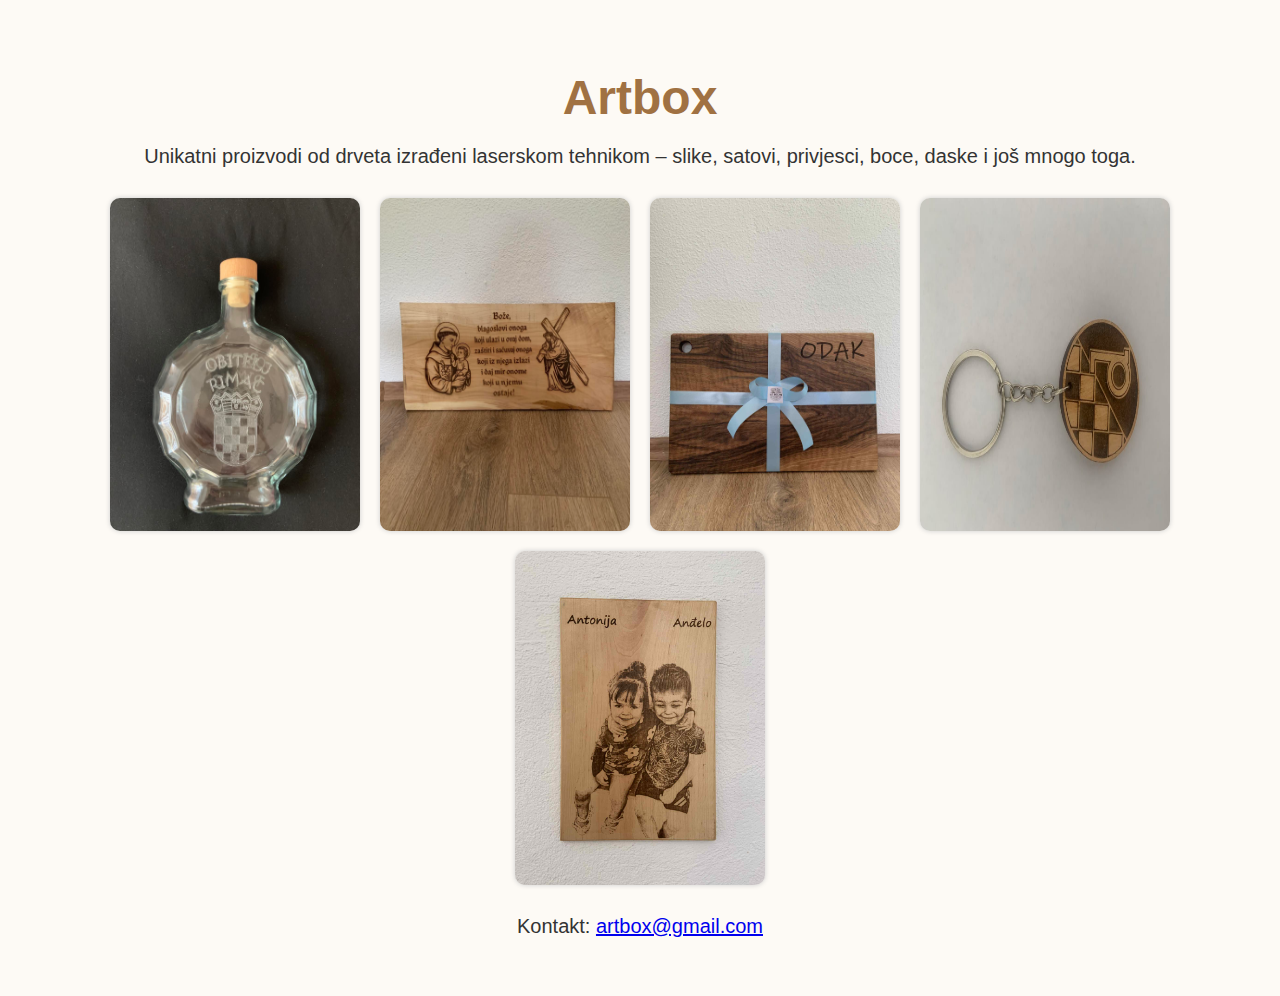
<file: index.html>
<!DOCTYPE html>
<html lang="hr">
<head>
  <meta charset="UTF-8" />
  <meta name="viewport" content="width=device-width, initial-scale=1.0">
  <title>Artbox</title>
  <style>
    body {
      font-family: Arial, sans-serif;
      background: #fdfaf5;
      color: #333;
      text-align: center;
      padding: 30px;
    }
    h1 {
      color: #a07142;
      font-size: 48px;
      margin-bottom: 10px;
    }
    p {
      font-size: 20px;
    }
    .gallery {
      display: flex;
      flex-wrap: wrap;
      justify-content: center;
      margin-top: 20px;
    }
    .gallery img {
      width: 250px;
      margin: 10px;
      border-radius: 10px;
      box-shadow: 0 0 5px #ccc;
      transition: transform 0.3s;
    }
    .gallery img:hover {
      transform: scale(1.08);
    }
  </style>
</head>
<body>
  <h1>Artbox</h1>
  <p>Unikatni proizvodi od drveta izrađeni laserskom tehnikom – slike, satovi, privjesci, boce, daske i još mnogo toga.</p>

  <div class="gallery">
    <img src="boca.jpg" alt="Boca">
    <img src="boze blagoslovi.jpg" alt="Blagoslov">
    <img src="daska za mezu.jpg" alt="Daska za mezu">
    <img src="drveni privjesak.jpg" alt="Privjesak">
    <img src="Slika.jfif" alt="Slika">
  </div>

  <p>Kontakt: <a href="mailto:artbox@gmail.com">artbox@gmail.com</a></p>
</body>
</html>
</file>
